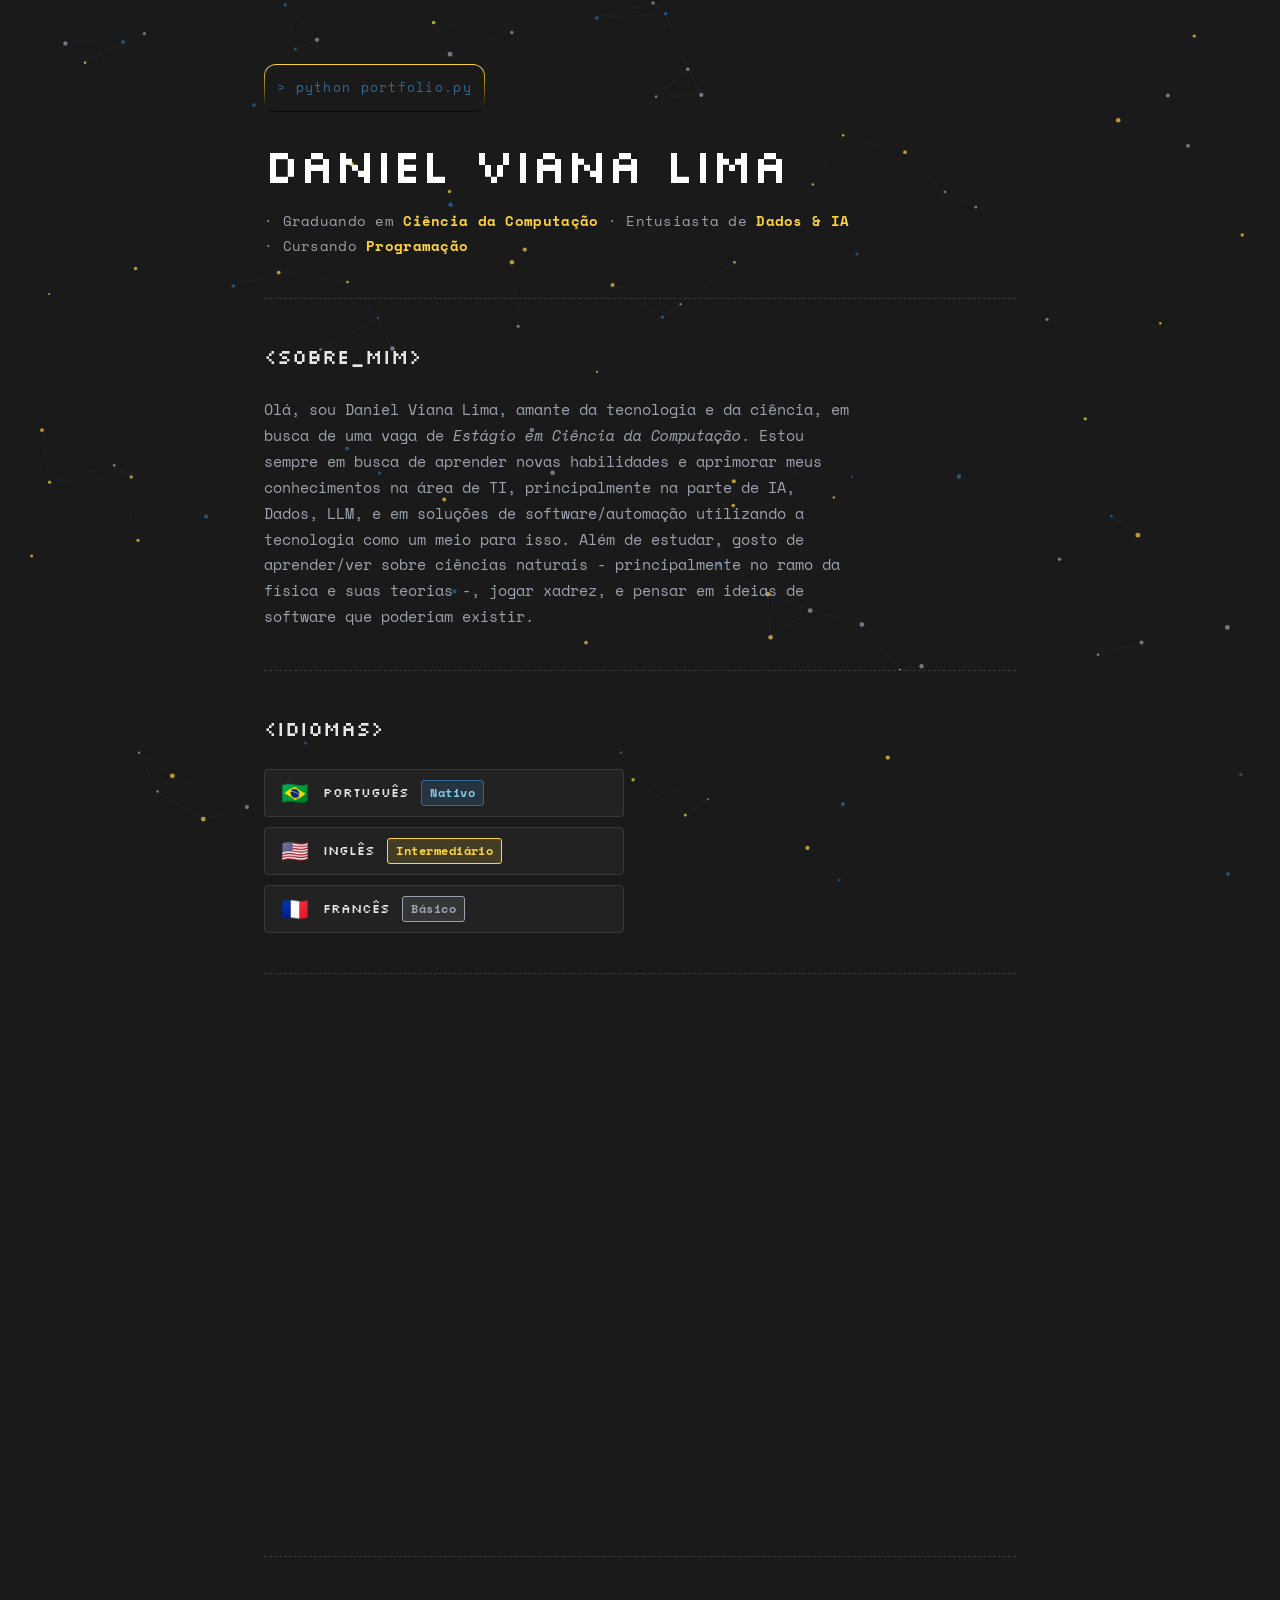
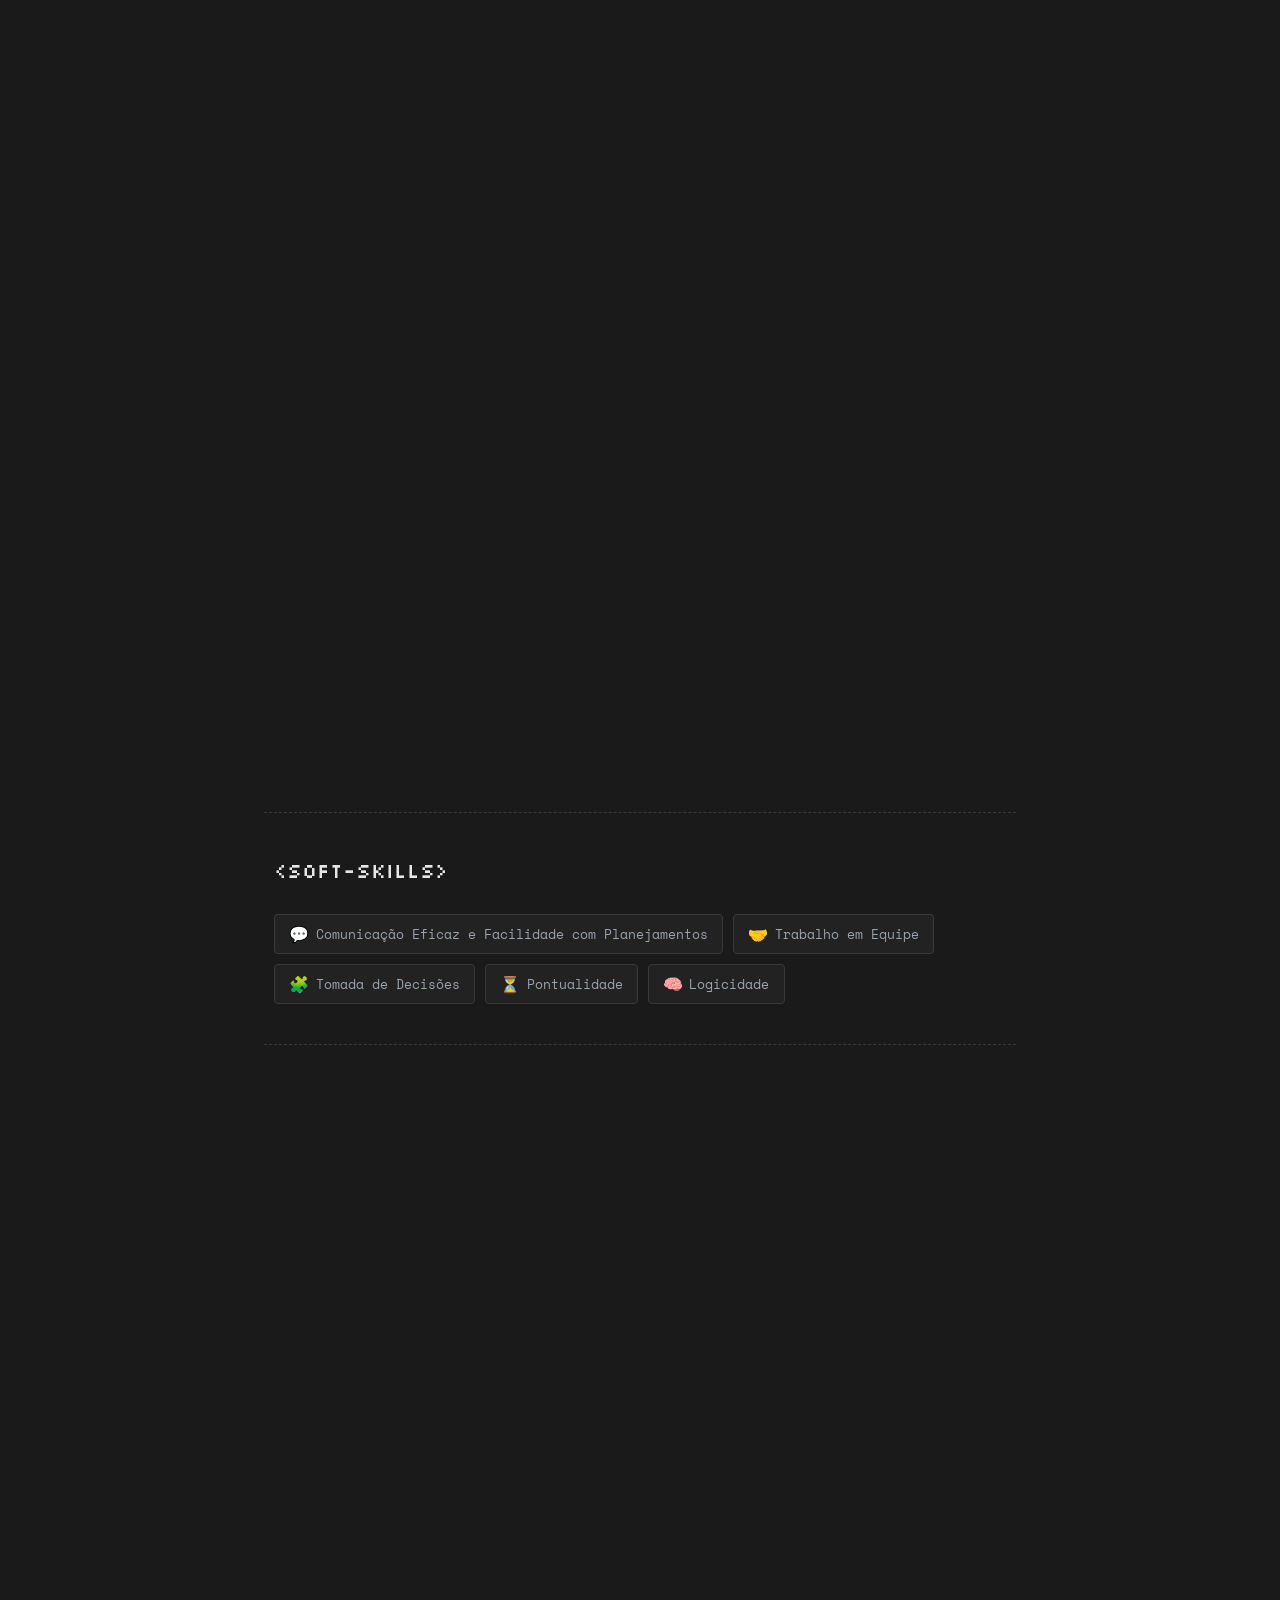
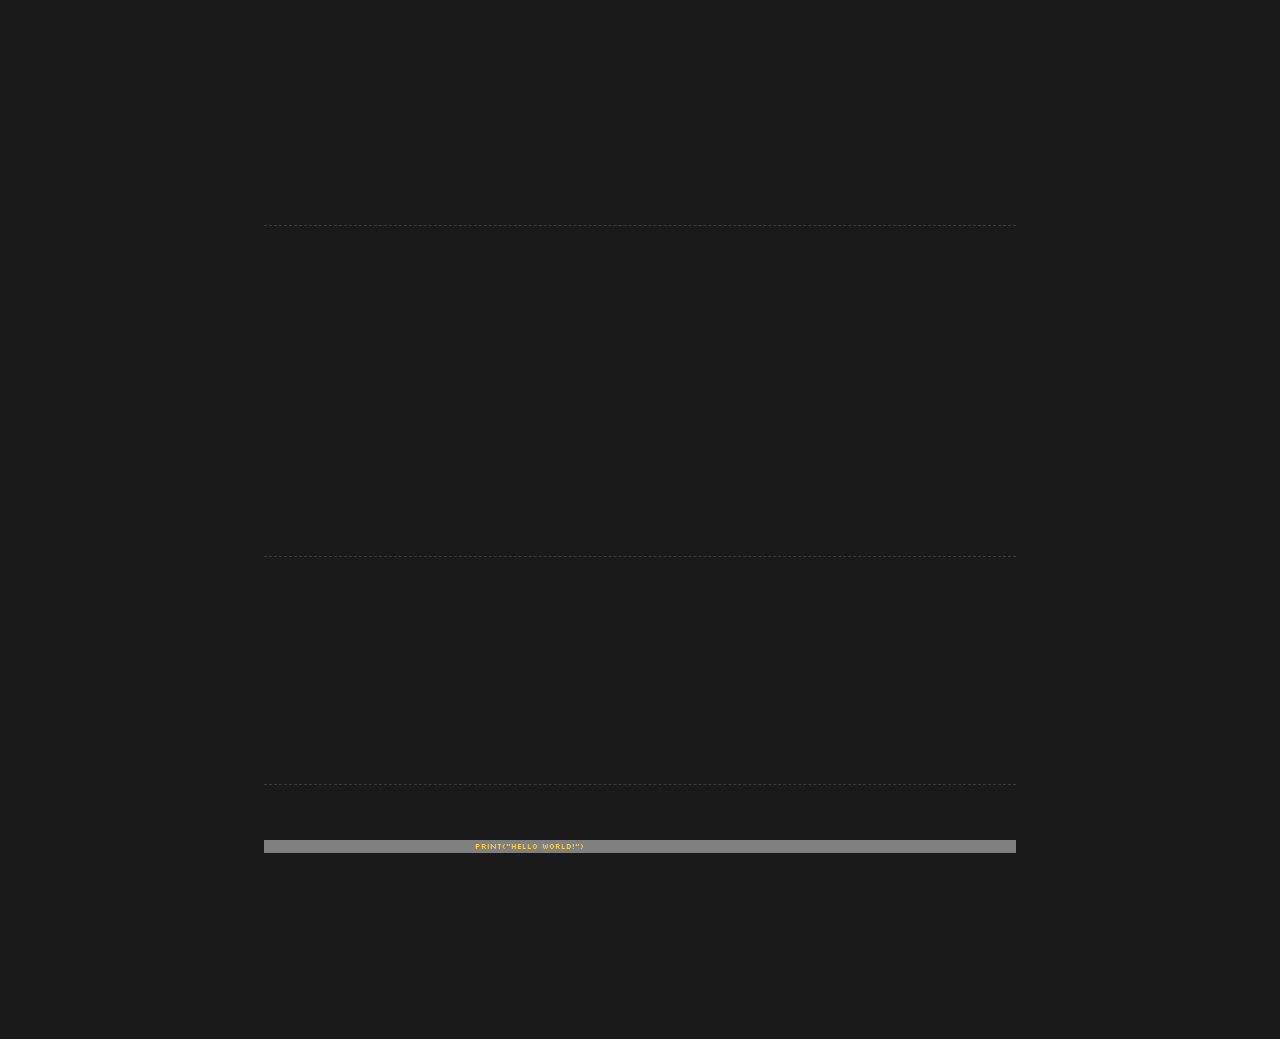
<file: index.html>
<!DOCTYPE html>
<html lang="pt-BR">
<head>
  <meta charset="UTF-8">
  <meta name="viewport" content="width=device-width, initial-scale=1.0">
  <title>Portfólio — Daniel</title>

  <!-- Adicionando ícone para o site-->
  <link rel="icon" href="componentes/iconegatinhohtml.png" type="image/png">
  
  <!-- Importando Fontes Pixeladas e de Terminal -->
  <link rel="preconnect" href="https://fonts.googleapis.com">
  <link rel="preconnect" href="https://fonts.gstatic.com" crossorigin>
  <link href="https://fonts.googleapis.com/css2?family=Silkscreen:wght@400;700&family=Space+Mono:wght@400;700&display=swap" rel="stylesheet">
  <link rel="stylesheet" href="style.css">
  
</head>

<body>
  <!-- O Canvas para o background ficará no body para ficar no fundo dele-->
  <canvas id="bg-canvas"></canvas>

  <div class="container">
    
    <header>
      <div class="header-top borda-animada">
        <span class="prompt">&gt; python portfolio.py</span>
      </div>
      <h1 class="nome">Daniel Viana Lima</h1>
      <p class="cargo">
        · Graduando em <em>Ciência da Computação</em> · Entusiasta de <em>Dados &amp; IA</em> <br> · Cursando <em>Programação</em>
      </p>

    <hr class="divisor">

    <section class="sobre fade-section">
        <h2 class="secao-titulo">&lt;Sobre_Mim&gt;</h2>
        <p>
          Olá, sou Daniel Viana Lima, amante da tecnologia e da ciência, em busca de uma vaga de <em>Estágio em Ciência da Computação</em>. Estou sempre em busca de aprender novas habilidades e aprimorar meus conhecimentos na área de TI, principalmente na parte de IA, Dados, LLM, e em soluções de software/automação utilizando a tecnologia como um meio para isso. Além de estudar, gosto de aprender/ver sobre ciências naturais - principalmente no ramo da física e suas teorias -, jogar xadrez, e pensar em ideias de software que poderiam existir.
        </p>
    </section>

    <hr class="divisor">

    <!-- [MOD] Seção Idiomas adicionada -->
    <section class="idiomas fade-section">
      <h2 class="secao-titulo">&lt;Idiomas&gt;</h2>
      <ul class="idiomas-lista">

        <li class="idioma-item">
          <span class="idioma-bandeira">🇧🇷</span>
          <div class="idioma-info">
            <span class="idioma-nome">Português</span>
            <span class="idioma-nivel nivel-nativo">Nativo</span>
          </div>
        </li>

        <li class="idioma-item">
          <span class="idioma-bandeira">🇺🇸</span>
          <div class="idioma-info">
            <span class="idioma-nome">Inglês</span>
            <span class="idioma-nivel nivel-intermediario">Intermediário</span>
          </div>
        </li>

        <li class="idioma-item">
          <span class="idioma-bandeira">🇫🇷</span>
          <div class="idioma-info">
            <span class="idioma-nome">Francês</span>
            <span class="idioma-nivel nivel-basico">Básico</span>
          </div>
        </li>

      </ul>
    </section>

    <hr class="divisor">

    <!-- [MOD] Seção Formações adicionada -->
    <section class="formacoes fade-section">
      <h2 class="secao-titulo">&lt;Formações&gt;</h2>
      <div class="formacoes-grid">

        <div class="card-formacao">
          <div class="formacao-header">
            <span class="formacao-icone">🎓</span>
            <span class="formacao-status status-andamento">Em andamento</span>
          </div>
          <h3 class="formacao-curso">Ciências da Computação</h3>
          <span class="formacao-instituicao">Estácio - Polo Salgado Filho</span>
          <span class="formacao-periodo">02/2026 – 12/2030</span>
          <p class="formacao-desc">Graduando em Ciência da Computação na Estácio.</p>
        </div>

        <div class="card-formacao">
          <div class="formacao-header">
            <span class="formacao-icone">💻</span>
            <span class="formacao-status status-andamento">Em andamento</span> 
          </div>
          <h3 class="formacao-curso">Curso de Programação</h3>
          <span class="formacao-instituicao">Jovem Tech, pela Conecta-SE</span>
          <span class="formacao-periodo">12/2025 – 08/2026</span>
          <p class="formacao-desc">Curso de Programação voltado a capacitação de jovens, com o objetivo de torná-los Desenvolvedores Júnior.</p>
        </div>

        <div class="card-formacao">
          <div class="formacao-header">
            <span class="formacao-icone">📚</span>
            <span class="formacao-status status-concluido">Concluído</span>
          </div>
          <h3 class="formacao-curso">Técnico em Eletroeletrônica</h3>
          <span class="formacao-instituicao">SENAI/CETAF</span>
          <span class="formacao-periodo">02/2024 – 12/2025</span>
          <p class="formacao-desc">Concluí, conjuntamente com o Ensino Médio, o curso Téc. em Eletroeletrônica no SENAI, tendo participação no evento 'Mundo Senai'.</p>
        </div>

        <div class="card-formacao">
          <div class="formacao-header">
            <span class="formacao-icone">🏫</span>
            <span class="formacao-status status-concluido">Concluído</span>
          </div>
          <h3 class="formacao-curso">Ensino Médio Completo</h3>
          <span class="formacao-instituicao">SESI/CEFEM</span>
          <span class="formacao-periodo">02/2023 – 12/2025</span>
          <p class="formacao-desc">Concluí do Ensino Médio no SESI-CEFEM, participando de todos os projetos e olimpíadas possíveis.</p>
        </div>

      </div>
    </section>

    <hr class="divisor">

    <section class="habilidades fade-section">
      <h2 class="secao-titulo">&lt;Hard-Skills&gt;</h2>
      <div class="habilidades-grid">
        
        <!-- [MOD] id adicionado para ativar o estilo #python_card já existente no CSS -->
        <div class="card-habilidade" id="python_card">
          <span class="icone">🐍</span>
          <h3>Python</h3>
          <p>Tratamento de Dados, ChatBots e Computer Vision.</p>
          <div class="container-barrinha style='max-width=100%'">
            <div class="barrinha-conhecimento" style="--conhecimento:1;">
              <span class="pixel"></span>
              <span class="pixel"></span>
              <span class="pixel"></span>
              <span class="pixel"></span>
              <span class="pixel"></span>
              <span class="pixel"></span>
              <span class="pixel"></span>
            </div>
          </div>
        </div>

        <!-- [MOD] Card novo: C++ -->
        <div class="card-habilidade" id="card-cpp">
          <span class="icone">⚡</span>
          <h3>C++</h3>
          <p>Aplicação da linguagem com o Arduino (Introdução à Automação).</p>
          <div class="container-barrinha">
            <div class="barrinha-conhecimento barrinha-cpp" style="--conhecimento: 1;">
              <span class="pixel"></span>
              <span class="pixel"></span>
              <span class="pixel"></span>
            </div>
          </div>
        </div>

        <div class="card-habilidade" id="card-nocode">
          <span class="icone">🧱</span>
          <h3>No-code & Low-Code</h3>
          <p>Interações com IA, Fluxos Visuais e Prototipagem Rápida.</p>
          <div class="container-barrinha">
            <div class="barrinha-conhecimento barrinha-nocode" style="--conhecimento: 1;">
              <span class="pixel"></span>
              <span class="pixel"></span>
              <span class="pixel"></span>
              <span class="pixel"></span>
              <span class="pixel"></span>
              <span class="pixel"></span>
              <span class="pixel"></span>
            </div>
          </div>
        </div>

        <!-- [MOD] id adicionado para borda colorida -->
        <div class="card-habilidade" id="card-html">
          <span class="icone">🌐</span>
          <h3>HTML + CSS</h3>
          <p>Estrutura e estilo de páginas web, Flexbox e Grid.</p>
          <div class="container-barrinha style='max-width=100%'">
            <div class="barrinha-conhecimento" style="--conhecimento: 1;">
              <span class="pixel"></span>
              <span class="pixel"></span>
              <span class="pixel"></span>
              <span class="pixel"></span>
              <span class="pixel"></span>
            </div>
          </div>
        </div>

        <!-- [MOD] id adicionado para borda colorida -->
        <div class="card-habilidade" id="card-js">
          <span class="icone">⚙️</span>
          <h3>JavaScript</h3>
          <p>Lógica de programação, manipulação DOM.</p>
          <div class="container-barrinha style='max-width=100%'">
            <div class="barrinha-conhecimento" style="--conhecimento: 1;">
              <span class="pixel"></span>
              <span class="pixel"></span>
              <span class="pixel"></span>
              <span class="pixel"></span>
            </div>
          </div>
        </div>

        <!-- [MOD] id adicionado para borda colorida -->
        <div class="card-habilidade" id="card-git">
          <span class="icone">🔧</span>
          <h3>Git + GitHub</h3>
          <p>Versionamento, repositórios e colaboração.</p>
          <div class="container-barrinha style='max-width=100%'">
            <div class="barrinha-conhecimento" style="--conhecimento: 1;">
              <span class="pixel"></span>
              <span class="pixel"></span>
              <span class="pixel"></span>
              <span class="pixel"></span>
              <span class="pixel"></span>
              <span class="pixel"></span>
              <span class="pixel"></span>
              <span class="pixel"></span>
            </div>
          </div>
        </div>

        <!-- [MOD] Card novo: React.js -->
        <div class="card-habilidade" id="card-react">
          <span class="icone">⚛️</span>
          <h3>React.js</h3>
          <p>Componentes, hooks e interfaces reativas.</p>
          <div class="container-barrinha">
            <div class="barrinha-conhecimento barrinha-react" style="--conhecimento: 1;">
              <span class="pixel"></span>
              <span class="pixel"></span>
              <span class="pixel"></span>
              <span class="pixel"></span>
            </div>
          </div>
        </div>

        <!-- [MOD] Card novo: Supabase -->
        <div class="card-habilidade" id="card-supabase">
          <span class="icone">🗄️</span>
          <h3>Supabase</h3>
          <p>Criação, auth e banco em tempo real.</p>
          <div class="container-barrinha">
            <div class="barrinha-conhecimento barrinha-supabase" style="--conhecimento: 1;">
              <span class="pixel"></span>
              <span class="pixel"></span>
              <span class="pixel"></span>
              <span class="pixel"></span>
            </div>
          </div>
        </div>

        <!-- [MOD] Card novo: PostgreSQL -->
        <div class="card-habilidade" id="card-postgres">
          <span class="icone">🐘</span>
          <h3>PostgreSQL</h3>
          <p>Banco relacional, queries SQL e modelagem de dados.</p>
          <div class="container-barrinha">
            <div class="barrinha-conhecimento barrinha-postgres" style="--conhecimento: 1;">
              <span class="pixel"></span>
              <span class="pixel"></span>
              <span class="pixel"></span>
              <span class="pixel"></span>
            </div>
          </div>
        </div>

        <!-- [MOD] Card novo: C -->
        <div class="card-habilidade" id="card-c">
          <span class="icone">🔩</span>
          <h3>C</h3>
          <p>Experiência em Lógica de Programação com a linguagem.</p>
          <div class="container-barrinha">
            <div class="barrinha-conhecimento barrinha-c" style="--conhecimento: 1;">
              <span class="pixel"></span>
              <span class="pixel"></span>
              <span class="pixel"></span>
            </div>
          </div>
        </div>

      </div>
    </section>
    <hr class="divisor">
    <!-- SoftSkills (pegando de inspiração o portfolio do professor), vou trabalhar com cards também-->
     <section class="softskills">

      <div class="sskills">
        <h2 class="secao-titulo">&lt;Soft-Skills&gt;</h2>
        <!-- [MOD] soft-skills virou grade de caixas com ícone e hover -->
        <ul class="softskills-lista">
          <li class="softskill-item"><span class="sskill-icone">💬</span>Comunicação Eficaz e Facilidade com Planejamentos</li>
          <li class="softskill-item"><span class="sskill-icone">🤝</span>Trabalho em Equipe</li>
          <li class="softskill-item"><span class="sskill-icone">🧩</span>Tomada de Decisões</li>
          <li class="softskill-item"><span class="sskill-icone">⏳</span>Pontualidade</li>
          <li class="softskill-item"><span class="sskill-icone">🧠</span>Logicidade</li>
        </ul>

      </div>
     </section>
    <hr class="divisor">

    <section class="experiencias fade-section">
      <h2 class="secao-titulo">&lt;Experiências&gt;</h2>
      <ul class="experiencias-lista">

        <li class="experiencia-item">
          <span class="exp-data">2024 &amp;&amp; 2025</span>
          <div class="exp-conteudo">
            <h3 class="exp-cargo">Projetos Photodot & CarbonSmile - Cienart</h3>
            <span class="exp-empresa">Evento de Ciências e Inovação na UFS</span>
            <p class="exp-descricao">Participei dos times Carbonsmile e Photodot representando o SESI. Os projetos consistiam na produção de um produto inovador químico a partir de recursos 100% naturais. Conquistamos medalha de ouro (Top 7) com o projeto Photodot (2025), e Top 10 com o projeto CarbonSmile (2026).</p>
          </div>
        </li>
        
        <!-- [MOD] Experiência nova — edite data, cargo, empresa e descrição -->
        <li class="experiencia-item">
          <span class="exp-data">2024 &amp;&amp; 2025</span>
          <div class="exp-conteudo">
            <h3 class="exp-cargo">Engenheiro de Manufatura</h3>
            <span class="exp-empresa">Arcum Tech 25 - SESI</span>
            <p class="exp-descricao">Fui integrante do time Arcum Tech 25 (Único time regional estadual), exercendo o cargo de Engenheiro de Manufatura na competição F1 in Schools. Conseguimos o Top 30 Nacional e o Top 2 na categoria "Reconhecimento dos Juízes".</p>
          </div>
        </li>

        <li class="experiencia-item">
          <span class="exp-data">02/2026</span>
          <div class="exp-conteudo">
            <h3 class="exp-cargo">Projeto — Landing Page Pessoal</h3>
            <span class="exp-empresa">Projeto Próprio</span>
            <p class="exp-descricao">Criação de site portfólio com HTML/CSS/JS puro e responsivo.</p>
          </div>
        </li>


        <!-- [MOD] Experiência nova — edite data, cargo, empresa e descrição -->
        <li class="experiencia-item">
          <span class="exp-data">04/2026</span>
          <div class="exp-conteudo">
            <h3 class="exp-cargo">Criação e Autoria de um Banco de Dados</h3>
            <span class="exp-empresa">Jovem Tech</span>
            <p class="exp-descricao">Participei de um projeto em equipe onde criamos um banco de dados com tabelas, metadados e fizemos os testes de validação e autoria do mesmo.</p>
          </div>
        </li>
      </ul>
    </section>

    <hr class="divisor">

    <section class="contato fade-section">
      <h2 class="secao-titulo">&lt;Contato&gt;</h2>
      <ul class="contato-lista">
        <li>
          <span class="rotulo">Email</span>
          <a href="mailto:vianalimadaniel@gmail.com">[vianalimadaniel@gmail.com]</a>
        </li>
        <li>
          <span class="rotulo">GitHub</span>
          <a href="https://github.com/laranjodupy" target="_blank">[github.com/laranjodupy]</a>
        </li>
        <li>
          <span class="rotulo">Instagram</span>
          <a href="https://instagram.com/euu.danieeu" target="_blank" id="texto-rotulo">[@euu.danieeu]</a>
        </li>
        <!-- [MOD] contato WhatsApp adicionado -->
        <li>
          <span class="rotulo">WhatsApp</span>
          <a href="https://wa.me/5579998904015" target="_blank">[+55 (79) 99890-4015]</a>
        </li>
        <!-- [MOD] contato LinkedIn adicionado -->
        <li>
          <span class="rotulo">LinkedIn</span>
          <a href="https://www.linkedin.com/in/daniel-viana-lima-850b252ba/" target="_blank">[linkedin.com/in/daniel-viana-lima]</a>
        </li>
      </ul>
    </section>

    <hr class="divisor">

    <!-- [MOD] Seção Currículo adicionada -->
    <section class="curriculo fade-section">
      <h2 class="secao-titulo">&lt;Currículo&gt;</h2>
      <p class="curriculo-desc">Prefere ver tudo de uma vez? Baixe meu currículo completo em PDF.</p>

      <a href="/componentes/curriculo_daniel.pdf" download class="btn-download">
        <span class="btn-icone">⬇</span> Fazer Download
      </a>
    </section>

    <hr class="divisor">
    <marquee direction="right" behavior="scroll" scrollamount="10" class="marquee">
    print("Hello World!")</marquee> <!-- Aprendendo a colocar a faixa que passa pra os lados ksakaks-->
    </header>
    <footer class="fade-section">
      <p>Feito com <span style="color: var(--python-azul)">HTML</span>, <span style="color: var(--cor-texto)">CSS</span> e <span style="color: var(--python-amarelo)">JS</span> · Daniel Viana Lima · 2026</p>
    </footer>

  </div>
  <script src='script.js' defer></script>
  <!--Aprendi que esse defer ai na tag script garante que o arquivo js só vai ser carregado após o DOM, mas o DOMContentLoaded dentro do js já é uma tomada de segurança extra-->
</body>
</html>
</file>
<file: style.css>
/* =====================================================
   VARIÁVEIS GLOBAIS
   Tema Retrô Python - Dark Mode
===================================================== */

/*Tasks: (organizado por prioridade e separado por opção de fazer, nível de vontade ou conhecimento, e quantidade de tempo ksakskaks)
----------------------PRINCIPAIS-----------------------------------------

Colocar Header animado (algum comando aí que começa com m e da pra fazer no html sem choro) # FEITO!
Deixar o site mais pixelado (bordas, fundo sendo um wallpaper ou coisa parecida)  #FEITO!
Colocar uma seção de SOFTSKILLS que nem a do professor kkaksaks #feito mas incompleto
Deixar o site mais gamificado( barrinhas de conheicimento, barrinhas de conhecimento também pra denotar nível de conhecimento nas divs de cards-habilidade) #FEITO!
Adicionar um efeito de "carregamento" ou "boot" no início, como se o site estivesse iniciando um sistema operacional 
Colocar alguma animação de jogo da cobrinha de fundo ou algo parecido (relacionado ao python)
-------------------------ACHOQUEDÁ---------------------------------
Adicionar um canvas com partículas ou algo do tipo para dar um efeito mais dinâmico #FEITO!
Adicionar um efeito de glitch ou scanline para dar um toque mais "tech"
Adicionar um efeito de "terminal" onde o texto aparece como se estivesse sendo digitado
------------------------------ Organização ------------------------
Colocar as cores avulsas pelo código dentro da :root e evitar encher de cores.

*/
:root {
  /* Fundo Escuro (Estilo Terminal) */
  --cor-fundo:        #1a1a1a;
  --cor-fundo-suave:  #222222; /* Para cards */
  
  /* Texto e Contraste */
  --cor-texto:        #e6e6e6; /* Cinza bem claro, quase branco */
  --cor-texto-sec:    #9ca3af; /* Cinza médio para metadados */
  
  /* Cores Oficiais Python (Blue & Yellow) */
  --python-azul:      #306998;
  --python-amarelo:   #FFD43B;
  --cor-destaque:     var(--python-amarelo); /* Acento principal */

  /* Bordas */
  --cor-borda:        #3a3a3a;

  /* Fontes */
  --fonte-titulo:     'Silkscreen', monospace;
  --fonte-corpo:      'Space Mono', monospace;

  /* Layout */
  --largura-max:      800px; /* Aumentei um pouco para melhor leitura */
  --espacamento:      2.5rem;

  /* [MOD] Cores das tecnologias novas e existentes — centralizadas na :root */
  --cor-html:         #e44d26;
  --cor-js:           #f7df1e;
  --cor-git:          #f05032;
  --cor-react:        #61dafb;
  --cor-supabase:     #3ecf8e;
  --cor-postgres:     #336791;
  /* [MOD] Cores dos cards novos */
  --cor-c:            #a8b9cc;
  --cor-cpp:          #004482;
  --cor-nocode:       #8b5cf6;
}

/* =====================================================
   RESET BÁSICO
===================================================== */
* {
  margin: 0;
  padding: 0;
  box-sizing: border-box;
}

/* =====================================================
   HTML DA PÁGINA
===================================================== */
html {
  cursor: url('componentes/cursorpy.png'), auto;
  
}

/* Seus hovers continuam funcionando normalmente */
a:hover, button:hover, .card-habilidade:hover {
  cursor: url('componentes/cursorpy.png'), auto; /* ou text, grab, etc. */
}

/* =====================================================
   CORPO DA PÁGINA
===================================================== */
body {
  background-color: var(--cor-fundo);
  color: var(--cor-texto);
  font-family: var(--fonte-corpo);
  font-size: 15px; /* Um pouco menor para fontes monoespaçadas */
  line-height: 1.7;
  overflow-x: hidden; /* Evita scroll horizontal acidental */
}

#bg-canvas {
  position: fixed;        /* 🔑 Relativo à viewport, não ao documento */
  top: 0;
  left: 0;
  width: 100vw;
  height: 100vh;
  z-index: -1;            /* Fica atrás do conteúdo, mas acima do fundo do body */
  pointer-events: none;   /* Permite clicar/selecionar texto por cima */
  display: block;         /* Remove o espaçamento inline padrão de <canvas> */
}

/* Container central */
.container {
  max-width: var(--largura-max);
  margin: 0 auto;
  padding: 0 1.5rem;
  position: relative;
  z-index: 1; /* Garante que o conteúdo fique acima do canvas */
}

/* Linha divisória */
.divisor {
  border: none;
  border-top: 1px dashed var(--cor-borda); /* Dashed para estilo tech/retrô */
  margin: var(--espacamento) 0;
}

/* =====================================================
   CABEÇALHO
===================================================== */
header {
  padding: 4rem 0 2rem;
}

/* Prompt de comando simulado */
.header-top {
  margin-bottom: 1.5rem;
  font-size: 0.8rem;
  color: var(--python-azul);
  letter-spacing: 0.1em;
}
.marquee {
  font-family: var(--fonte-titulo);
  font-size: 0.5rem;
  color: var(--cor-destaque);
  margin-top: 0.9rem;
  background-color: grey;
}
.nome {
  font-family: var(--fonte-titulo);
  font-size: clamp(2rem, 5vw, 3rem);
  font-weight: 400;
  line-height: 1.2;
  letter-spacing: -1px;
  margin-bottom: 1rem;
  color: #ffffff; /* Branco puro para máximo destaque no fundo escuro */
}

.cargo {
  font-size: 0.9rem;
  font-weight: 400;
  color: var(--cor-texto-sec);
  letter-spacing: 0.02em;
}

.cargo em {
  font-style: normal; /* Space Mono já tem um visual técnico */
  font-weight: 700;
  color: var(--cor-destaque);
}

/* =====================================================
   TÍTULOS DE SEÇÃO
===================================================== */
.secao-titulo {
  font-family: var(--fonte-titulo);
  font-size: 1.25rem; /* Tamanho ajustado para pixel fonts não ficarem gigantes */
  font-weight: 400;
  margin-bottom: 1.5rem;
  color: var(--cor-texto);
}

/* =====================================================
   SEÇÃO: SOBRE MIM
===================================================== */
.sobre p {
  color: var(--cor-texto-sec);
  font-size: 0.95rem;
  max-width: 65ch; /* Otimizado para leitura */
}

.borda-animada {
  padding: 12px;
  height: fit-content;
  width: fit-content;
  border: 1px solid #0000;
  border-radius: 12px;
  background: linear-gradient(#1a1a1a, #1a1a1a) padding-box, linear-gradient(
        var(--angle),
        #070707,
        #FFD43B
      ) border-box;
  animation: 8s rotate linear infinite;
}
@keyframes rotate {
  to {
    --angle: 360deg;
  }
}


@property --angle{
  syntax: '<angle>';
  inherits: false;
  initial-value: 0deg;
}
/* =====================================================
   SEÇÃO: HABILIDADES
===================================================== */
.habilidades-grid {
  display: grid;
  grid-template-columns: repeat(auto-fit, minmax(140px, 1fr)); /* Responsivo automático */
  gap: 1rem;
}

.card-habilidade {
  background-color: var(--cor-fundo-suave);
  border: 1px solid var(--cor-borda);
  border-radius: 4px; /* Menos arredondado = mais retrô */
  padding: 1.25rem 1rem;

  transition: all 0.2s ease;
}

.card-habilidade:hover {
  transform: translateY(-3px);
  border-color: var(--python-azul);
  box-shadow: 4px 4px 0px var(--cor-borda); /* Sombra sólida estilo 8-bit */
}

/* Highlight para o card Python — border-color já existia, só corrigindo para funcionar com o id */
#python_card {
  border-color: var(--python-amarelo);
  background: linear-gradient(180deg, var(--cor-fundo-suave) 0%, rgba(48, 105, 152, 0.1) 100%);
}
#python_card:hover {
  border-color: var(--python-amarelo);
  box-shadow: 4px 4px 0px var(--python-amarelo);
}

/* [MOD] Bordas coloridas por tecnologia — todos os cards existentes e novos */
#card-html {
  border-color: var(--cor-html);
}
#card-html:hover {
  border-color: var(--cor-html);
  box-shadow: 4px 4px 0px var(--cor-html);
}

#card-js {
  border-color: var(--cor-js);
}
#card-js:hover {
  border-color: var(--cor-js);
  box-shadow: 4px 4px 0px var(--cor-js);
}

#card-git {
  border-color: var(--cor-git);
}
#card-git:hover {
  border-color: var(--cor-git);
  box-shadow: 4px 4px 0px var(--cor-git);
}

#card-react {
  border-color: var(--cor-react);
  background: linear-gradient(180deg, var(--cor-fundo-suave) 0%, rgba(97, 218, 251, 0.05) 100%);
}
#card-react:hover {
  border-color: var(--cor-react);
  box-shadow: 4px 4px 0px var(--cor-react);
}

#card-supabase {
  border-color: var(--cor-supabase);
  background: linear-gradient(180deg, var(--cor-fundo-suave) 0%, rgba(62, 207, 142, 0.05) 100%);
}
#card-supabase:hover {
  border-color: var(--cor-supabase);
  box-shadow: 4px 4px 0px var(--cor-supabase);
}

#card-postgres {
  border-color: var(--cor-postgres);
  background: linear-gradient(180deg, var(--cor-fundo-suave) 0%, rgba(51, 103, 145, 0.08) 100%);
}
#card-postgres:hover {
  border-color: var(--cor-postgres);
  box-shadow: 4px 4px 0px var(--cor-postgres);
}

/* [MOD] Bordas coloridas — C, C++ e No-code */
#card-c {
  border-color: var(--cor-c);
  background: linear-gradient(180deg, var(--cor-fundo-suave) 0%, rgba(168, 185, 204, 0.06) 100%);
}
#card-c:hover {
  border-color: var(--cor-c);
  box-shadow: 4px 4px 0px var(--cor-c);
}

#card-cpp {
  border-color: var(--cor-cpp);
  background: linear-gradient(180deg, var(--cor-fundo-suave) 0%, rgba(0, 68, 130, 0.08) 100%);
}
#card-cpp:hover {
  border-color: var(--cor-cpp);
  box-shadow: 4px 4px 0px var(--cor-cpp);
}

#card-nocode {
  border-color: var(--cor-nocode);
  background: linear-gradient(180deg, var(--cor-fundo-suave) 0%, rgba(139, 92, 246, 0.07) 100%);
}
#card-nocode:hover {
  border-color: var(--cor-nocode);
  box-shadow: 4px 4px 0px var(--cor-nocode);
}

.card-habilidade .icone {
  font-size: 1.5rem;
  display: block;
  margin-bottom: 0.5rem;
  filter: grayscale(20%);
}

.card-habilidade h3 {
  font-family: var(--fonte-titulo); /* Títulos dos cards também em pixel */
  font-size: 0.85rem;
  margin-bottom: 0.3rem;
  color: var(--cor-texto);
}

.card-habilidade p {
  font-size: 0.8rem;
  color: var(--cor-texto-sec);
  line-height: 1.4;
}
/* =====================================================
   SEÇÃO: BARRINHA DE CONHECIMENTO (BENEVIDES, QUE IDEIA DE CACHORRO VIU, VOU FAZER SO PQ ACHEI LEGAL, E !NAO, É PORQUE VOCÊ É UMA INSPIRAÇÃO BLZ!?) 
===================================================== */
.container-barrinha{
  width: 100%; /*Entendi que quando eu faço isso, ele vai até 100% de width de onde ele ta dentro, e nao da pagina toda, massa.*/
  max-width: 320px; /*definir o maximo aq ne pra n virar bagunça*/
  margin: 0 auto; /*centralizando para os casos do tamanho do card for maior que o max-width*/
}

.barrinha-conhecimento{
  --conhecimento: 7; /*Declaração da variável (é interessante porque ela pode ser sobrescrita se eu definir ela inline la no html, top)*/
  --cor-cheio: var(--python-amarelo);
  --cor-vazio: #2a2a2a;
  --cor-borda: #555;
  /*aí só definindo algumas coreszinhas ne*/

  /*Grid interno: 10 colunas iguais:*/
  display: grid;
  grid-template-columns: repeat(10,1fr); /*definindo o tamanho das colunas e quantas vão ser (só não entendo muito porque tenho que definir a quantidade vey)*/
  gap: 2px; /* espaço entre pixels*/
  padding: 3px; /*espessura interna da moldura*/

  /*dimensionando aq abaixo*/
  width: 100%;
  aspect-ratio: 10 / 1; /*esse aqui é massa, ele mantém a proporção de barra longa, sendo o 10 o comprimento, e o 1 a largura (ambos em pixels) */
  margin-top: 10px; /*só pra n ficar muito colado no texto tlg*/

  /*não peguei muito bem o box-shadow mas aqui eu faço a moldura pixelada*/
  border: 2px solid var(--cor-borda);
  box-shadow: 0 0 0 1px #000, inset 0 0 0 1px #000;
  background-color: var(--cor-vazio);
}
.pixel{
  width:100%;
  height: 100%;
  background-color: var(--python-amarelo);
  transition: background-color 0.15s step-end;
   /*fazendo uma transição estilo retrô (achei engraçado que pode deixar sem o zero na frente do tempo kkkk, o dev salvando 0.100ms de tempo com essa funcionalidade super importante)*/

}

/* [MOD] Cor dos pixels das barrinhas dos cards novos, combinando com a borda de cada um */
.barrinha-react .pixel    { background-color: var(--cor-react); }
.barrinha-supabase .pixel { background-color: var(--cor-supabase); }
.barrinha-postgres .pixel { background-color: var(--cor-postgres); }
/* [MOD] Barrinhas dos cards C, C++ e No-code */
.barrinha-c .pixel        { background-color: var(--cor-c); }
.barrinha-cpp .pixel      { background-color: var(--cor-cpp); }
.barrinha-nocode .pixel   { background-color: var(--cor-nocode); }

/* =====================================================
   SEÇÃO: IDIOMAS [MOD]
===================================================== */
.idiomas-lista {
  list-style: none;
  display: flex;
  flex-direction: column;
  gap: 0.6rem;
}

.idioma-item {
  display: flex;
  align-items: center;
  gap: 0.9rem;
  background-color: var(--cor-fundo-suave);
  border: 1px solid var(--cor-borda);
  border-radius: 4px;
  padding: 0.65rem 1rem;
  transition: border-color 0.2s ease, transform 0.2s ease, box-shadow 0.2s ease;
  max-width: 360px;
}

.idioma-item:hover {
  transform: translateX(4px);
  border-color: var(--python-azul);
  box-shadow: 3px 3px 0px var(--python-azul);
}

.idioma-bandeira {
  font-size: 1.4rem;
  line-height: 1;
  flex-shrink: 0;
}

.idioma-info {
  display: flex;
  align-items: center;
  gap: 0.75rem;
  flex-wrap: wrap;
}

.idioma-nome {
  font-family: var(--fonte-titulo);
  font-size: 0.8rem;
  color: var(--cor-texto);
}

.idioma-nivel {
  font-size: 0.72rem;
  font-family: var(--fonte-corpo);
  padding: 2px 8px;
  border-radius: 3px;
  font-weight: 700;
  letter-spacing: 0.04em;
}

/* Cores de nível — semáforo sutil */
.nivel-nativo       { background-color: rgba(48, 105, 152, 0.25); color: #7ec8e3; border: 1px solid #306998; }
.nivel-intermediario{ background-color: rgba(255, 212, 59, 0.15); color: var(--python-amarelo); border: 1px solid var(--python-amarelo); }
.nivel-basico       { background-color: rgba(156, 163, 175, 0.15); color: var(--cor-texto-sec); border: 1px solid var(--cor-texto-sec); }

/* =====================================================
   SEÇÃO: FORMAÇÕES [MOD]
===================================================== */
.formacoes-grid {
  display: grid;
  grid-template-columns: repeat(auto-fit, minmax(280px, 1fr));
  gap: 1rem;
}

.card-formacao {
  background-color: var(--cor-fundo-suave);
  border: 1px solid var(--cor-borda);
  border-left: 3px solid var(--python-azul); /* acento lateral azul Python */
  border-radius: 4px;
  padding: 1.25rem 1.1rem;
  display: flex;
  flex-direction: column;
  gap: 0.35rem;
  transition: transform 0.2s ease, border-color 0.2s ease, box-shadow 0.2s ease;
}

.card-formacao:hover {
  transform: translateY(-3px);
  border-left-color: var(--python-amarelo);
  box-shadow: 4px 4px 0px var(--cor-borda);
}

.formacao-header {
  display: flex;
  align-items: center;
  justify-content: space-between;
  margin-bottom: 0.3rem;
}

.formacao-icone {
  font-size: 1.4rem;
  line-height: 1;
}

/* Badges de status — mesma lógica dos badges de idioma */
.formacao-status {
  font-size: 0.7rem;
  font-family: var(--fonte-corpo);
  font-weight: 700;
  padding: 2px 8px;
  border-radius: 3px;
  letter-spacing: 0.04em;
}

.status-andamento {
  background-color: rgba(255, 212, 59, 0.15);
  color: var(--python-amarelo);
  border: 1px solid var(--python-amarelo);
}

.status-concluido {
  background-color: rgba(48, 105, 152, 0.25);
  color: #7ec8e3;
  border: 1px solid #306998;
}

.formacao-curso {
  font-family: var(--fonte-titulo);
  font-size: 0.82rem;
  font-weight: 400;
  color: var(--cor-texto);
  line-height: 1.4;
}

.formacao-instituicao {
  font-size: 0.8rem;
  color: var(--python-azul);
  font-weight: 700;
  font-family: var(--fonte-titulo);
}

.formacao-periodo {
  font-size: 0.75rem;
  color: var(--cor-texto-sec);
  font-style: italic;
}

.formacao-desc {
  font-size: 0.78rem;
  color: var(--cor-texto-sec);
  line-height: 1.5;
  margin-top: 0.2rem;
}

/* =====================================================
   SEÇÃO: SOFTSKILLS
===================================================== */
.sskills {
  display: flex;
  flex-direction: column;
  gap: 0.2rem;
  margin-left: 10px;
}

/* [MOD] Soft-skills virou grade de caixas com hover estilo retro */
.softskills-lista {
  list-style: none;
  display: flex;
  flex-wrap: wrap;
  gap: 0.6rem;
}

.softskill-item {
  display: flex;
  align-items: center;
  gap: 0.4rem;
  background-color: var(--cor-fundo-suave);
  border: 1px solid var(--cor-borda);
  border-radius: 4px;
  padding: 0.5rem 0.9rem;
  font-family: var(--fonte-corpo);
  font-size: 0.82rem;
  color: var(--cor-texto-sec);
  cursor: default;
  transition: border-color 0.2s ease, color 0.2s ease, transform 0.2s ease, box-shadow 0.2s ease;
}

.softskill-item:hover {
  border-color: var(--python-amarelo);
  color: var(--cor-texto);
  transform: translateY(-2px);
  box-shadow: 3px 3px 0px var(--python-amarelo);
}

.sskill-icone {
  font-size: 1rem;
  line-height: 1;
}
/* =====================================================
   SEÇÃO: EXPERIÊNCIAS
===================================================== */
.experiencias-lista {
  list-style: none;
  display: flex;
  flex-direction: column;
  gap: 2rem;
}

.experiencia-item {
  display: grid;
  grid-template-columns: 100px 1fr;
  gap: 0 1.5rem;
}

.exp-data {
  font-size: 0.8rem;
  color: var(--python-azul);
  padding-top: 4px;
  text-align: right;
  font-family: var(--fonte-titulo);
}

.exp-conteudo {
  border-left: 2px solid var(--cor-borda);
  padding-left: 1.25rem;
  position: relative;
}

/* Bolinha da timeline */
.exp-conteudo::before {
  content: '';
  position: absolute;
  left: -6px;
  top: 8px;
  width: 10px;
  height: 10px;
  background-color: var(--cor-fundo);
  border: 2px solid var(--cor-destaque);
  border-radius: 50%;
}

.exp-cargo {
  font-size: 1rem;
  font-weight: 700;
  color: var(--cor-texto);
  margin-bottom: 0.2rem;
}

.exp-empresa {
  font-size: 0.85rem;
  color: var(--cor-texto-sec);
  margin-bottom: 0.5rem;
  display: block;
  font-style: italic;
}

.exp-descricao {
  font-size: 0.9rem;
  color: var(--cor-texto-sec);
  line-height: 1.6;
}

/* =====================================================
   SEÇÃO: CONTATO
===================================================== */
.contato-lista {
  list-style: none;
  display: flex;
  flex-direction: column;
  gap: 0.75rem;
}

.contato-lista li {
  display: flex;
  align-items: center;
  gap: 0.75rem;
  font-size: 0.95rem;
}

.contato-lista .rotulo {
  font-size: 0.8rem;
  color: var(--python-azul);
  width: 70px;
  flex-shrink: 0;
  font-weight: 700;
  font-family: var(--fonte-titulo);
  text-align: right;
}

.contato-lista a {
  color: var(--cor-texto);
  text-decoration: none;
  border-bottom: 1px dashed var(--cor-borda);
  padding-bottom: 2px;
  transition: all 0.2s ease;
  margin-left: 20px;
}

.contato-lista a:hover {
  color: var(--cor-destaque);
  border-bottom-color: var(--cor-destaque);
  padding-left: 4px; /* Efeito de deslocamento no hover */
}
/* =====================================================
   SEÇÃO: ANIMAÇÕES
===================================================== */

.fade-section {
  opacity: 0;
  transform: translateY(30px);
  transition: opacity 0.6s cubic-bezier(0.25, 0.46, 0.45, 0.94), transform 0.6s cubic-bezier(0.25, 0.46, 0.45, 0.94);

}

.fade-section.visible {
  opacity: 1;
  transform: translateY(0);
  
}
/* =====================================================
   SEÇÃO: CURRÍCULO [MOD]
===================================================== */
.curriculo-desc {
  font-size: 0.9rem;
  color: var(--cor-texto-sec);
  margin-bottom: 1.25rem;
}

.btn-download {
  display: inline-flex;
  align-items: center;
  gap: 0.5rem;
  background-color: var(--cor-fundo-suave);
  color: var(--python-amarelo);
  border: 2px solid var(--python-amarelo);
  border-radius: 4px;
  padding: 0.6rem 1.4rem;
  font-family: var(--fonte-titulo);
  font-size: 0.8rem;
  text-decoration: none;
  letter-spacing: 0.05em;
  transition: background-color 0.2s ease, color 0.2s ease, box-shadow 0.2s ease, transform 0.2s ease;
}

.btn-download:hover {
  background-color: var(--python-amarelo);
  color: var(--cor-fundo);
  box-shadow: 4px 4px 0px rgba(255, 212, 59, 0.35);
  transform: translateY(-2px);
}

.btn-icone {
  font-style: normal;
}

/* =====================================================
   RODAPÉ
===================================================== */
footer {
  padding: 3rem 0;
  font-size: 0.75rem;
  color: var(--cor-texto-sec);
  text-align: center;
}

/* =====================================================
   RESPONSIVIDADE
===================================================== */
@media (max-width: 600px) {
  .habilidades-grid {
    grid-template-columns: 1fr; /* 1 coluna no mobile */
  }
  /* [MOD] formações também vira 1 coluna no mobile */
  .formacoes-grid {
    grid-template-columns: 1fr;
  }
  .experiencia-item {
    grid-template-columns: 1fr;
  }
  
  .exp-data {
    text-align: left;
    margin-bottom: 0.25rem;
  }

  .contato-lista .rotulo {
    width: auto; /* Rótulos ajustáveis no mobile */
    text-align: left;
  }

}
@media(prefers-reduced-motion: reduce) {
  .fade-section {
    opacity: 1;
    transform: none;
    transition: none;
  }
};
</file>
